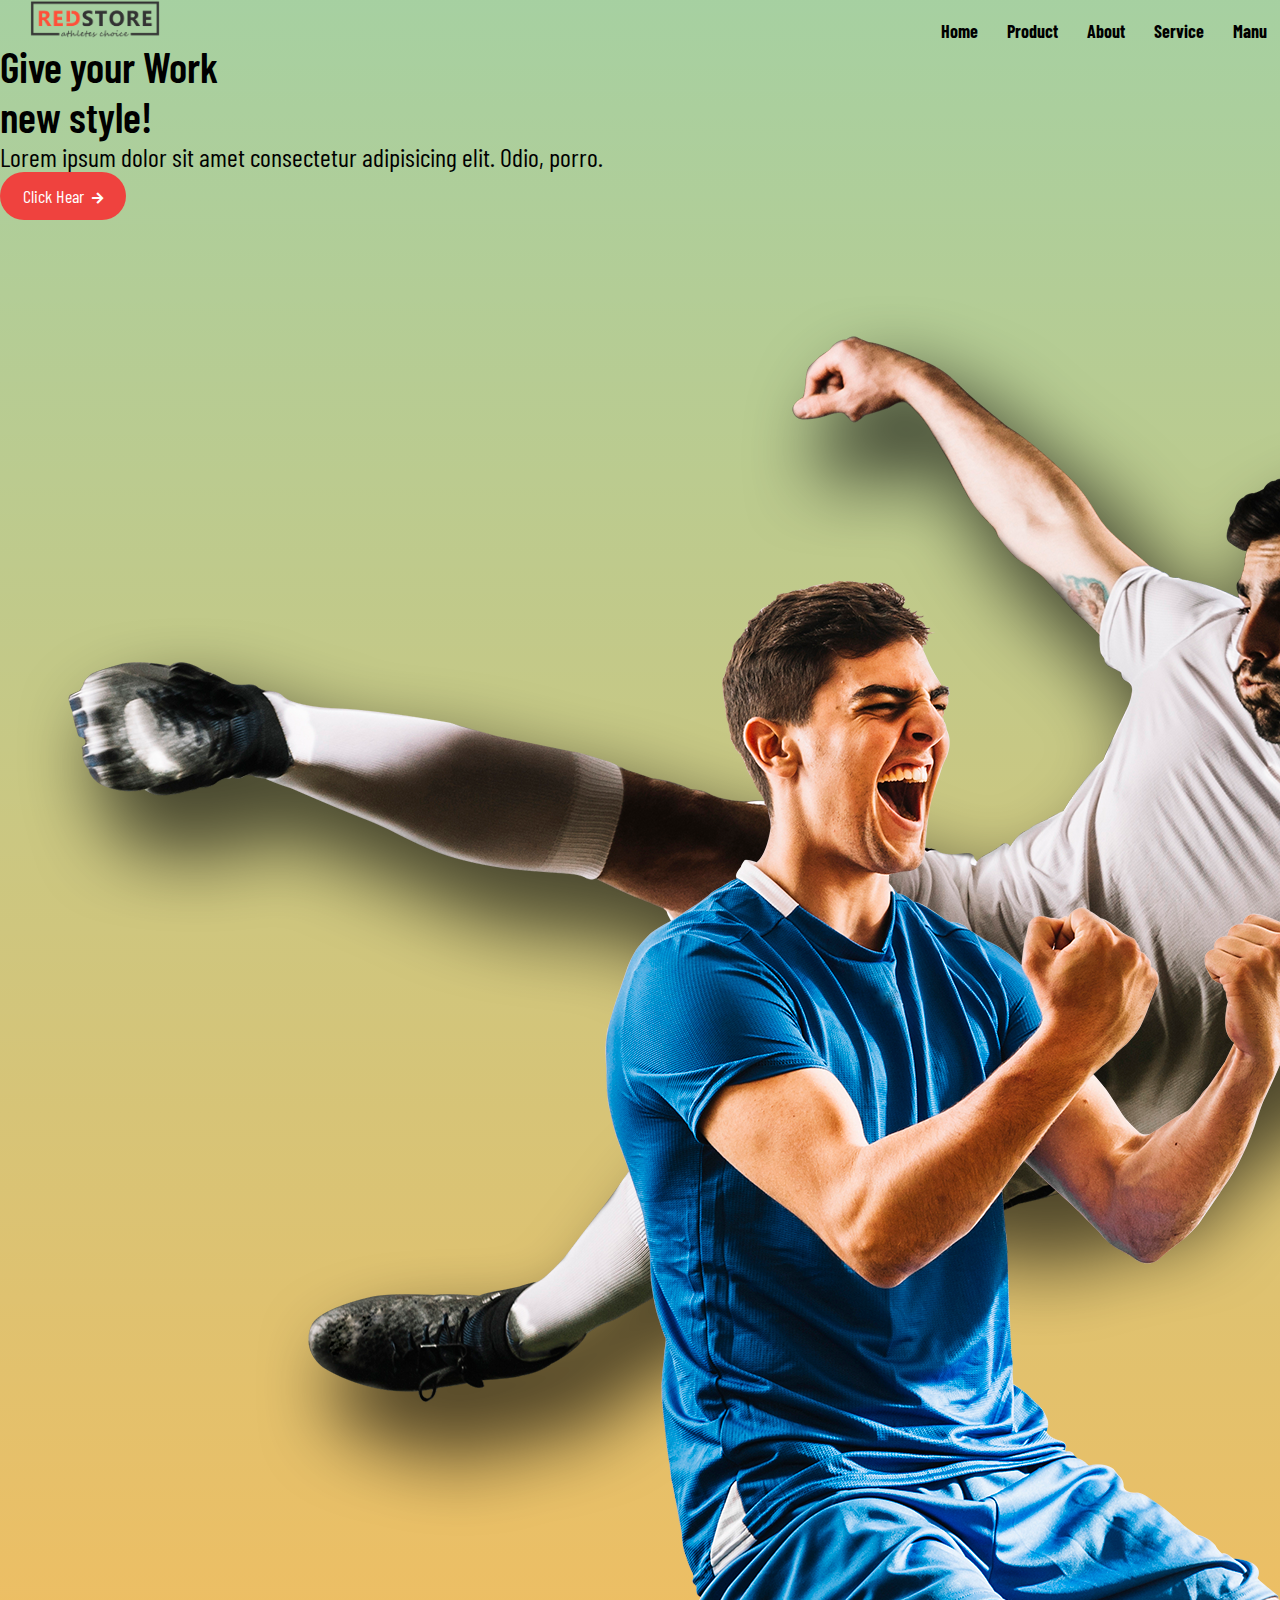
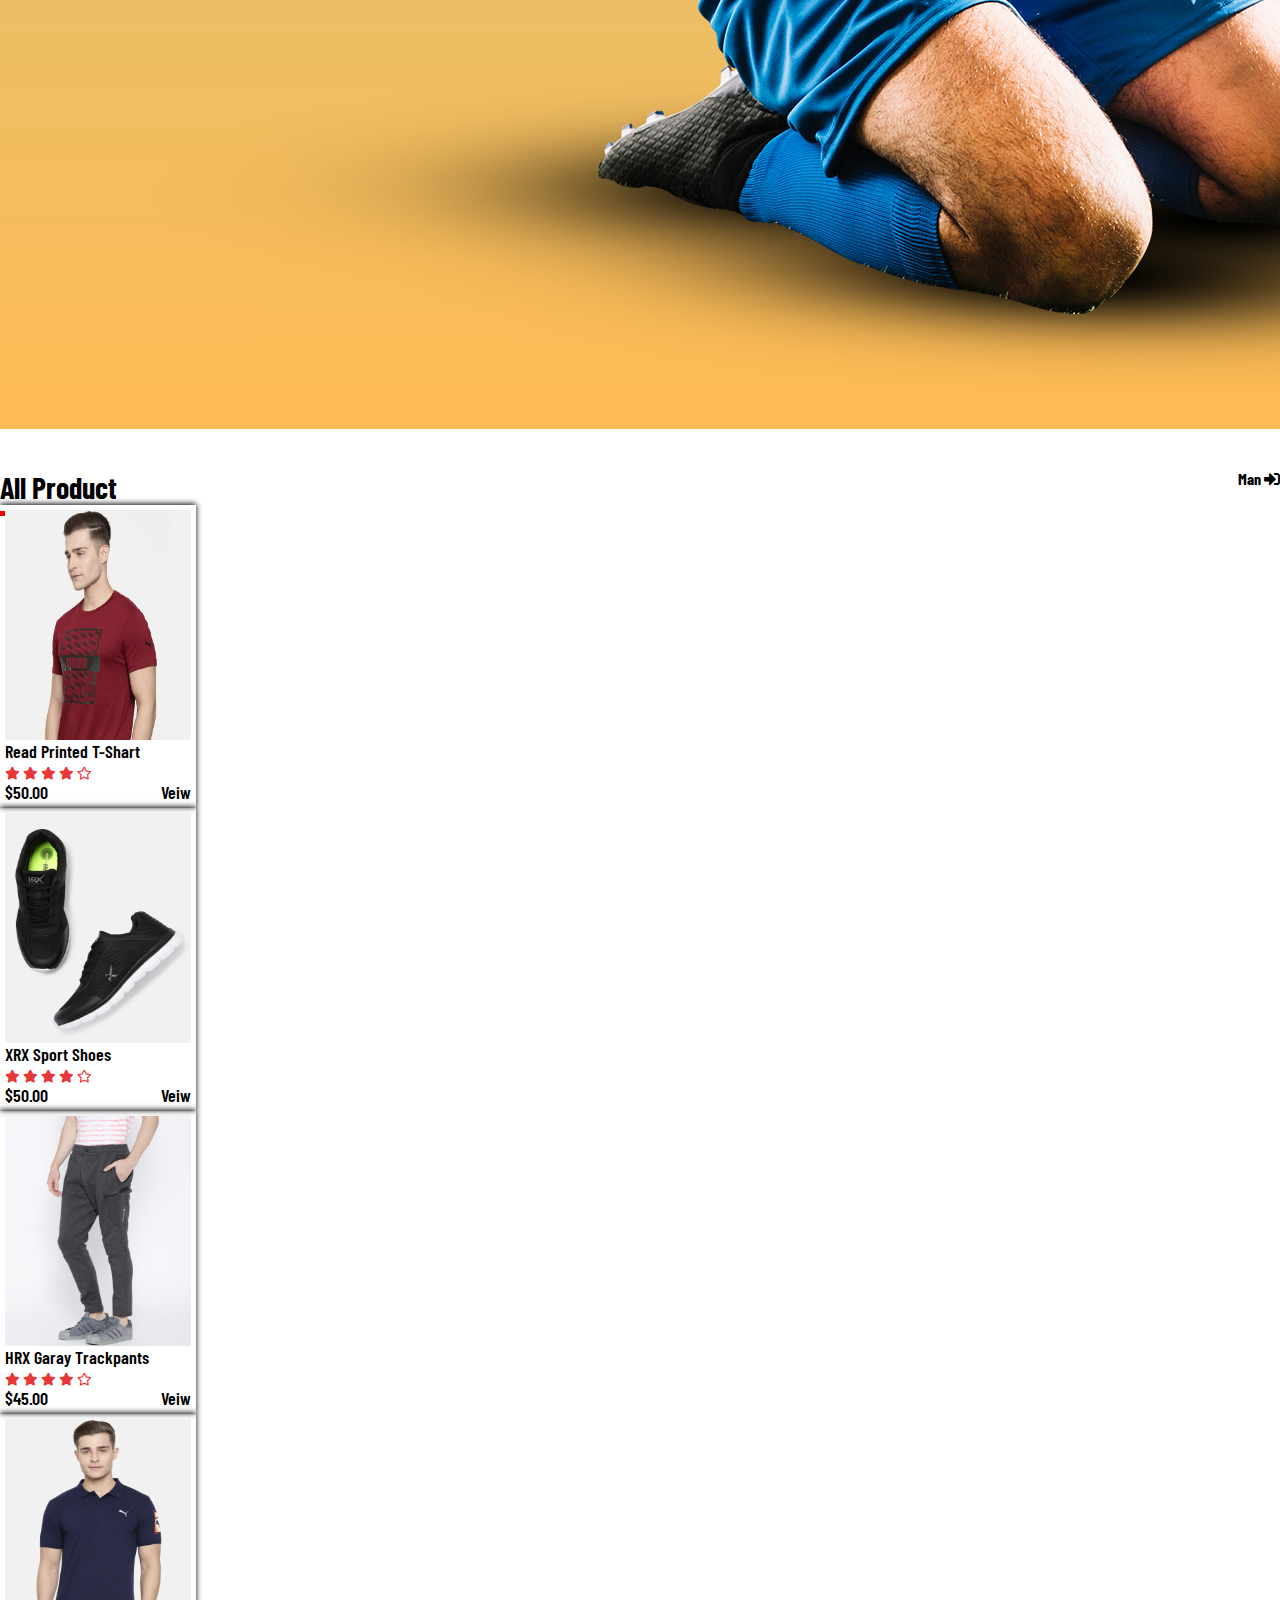
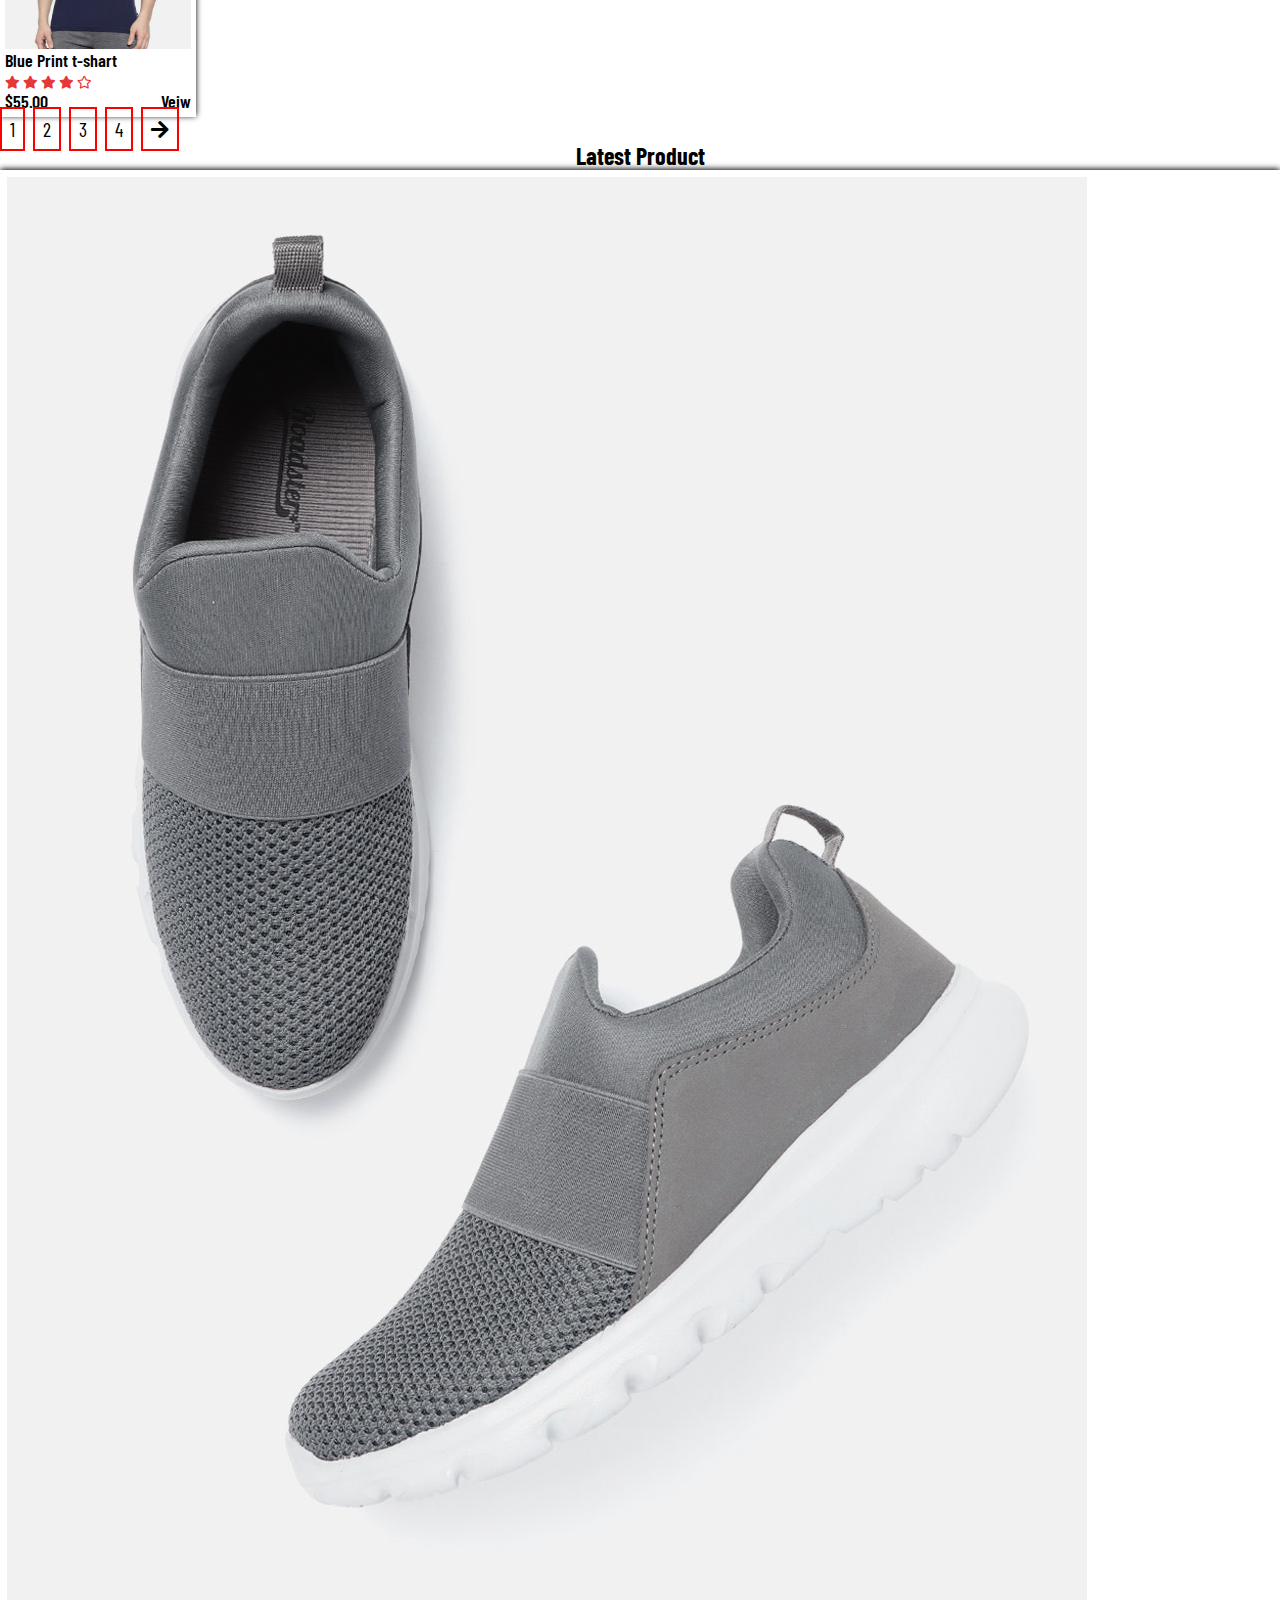
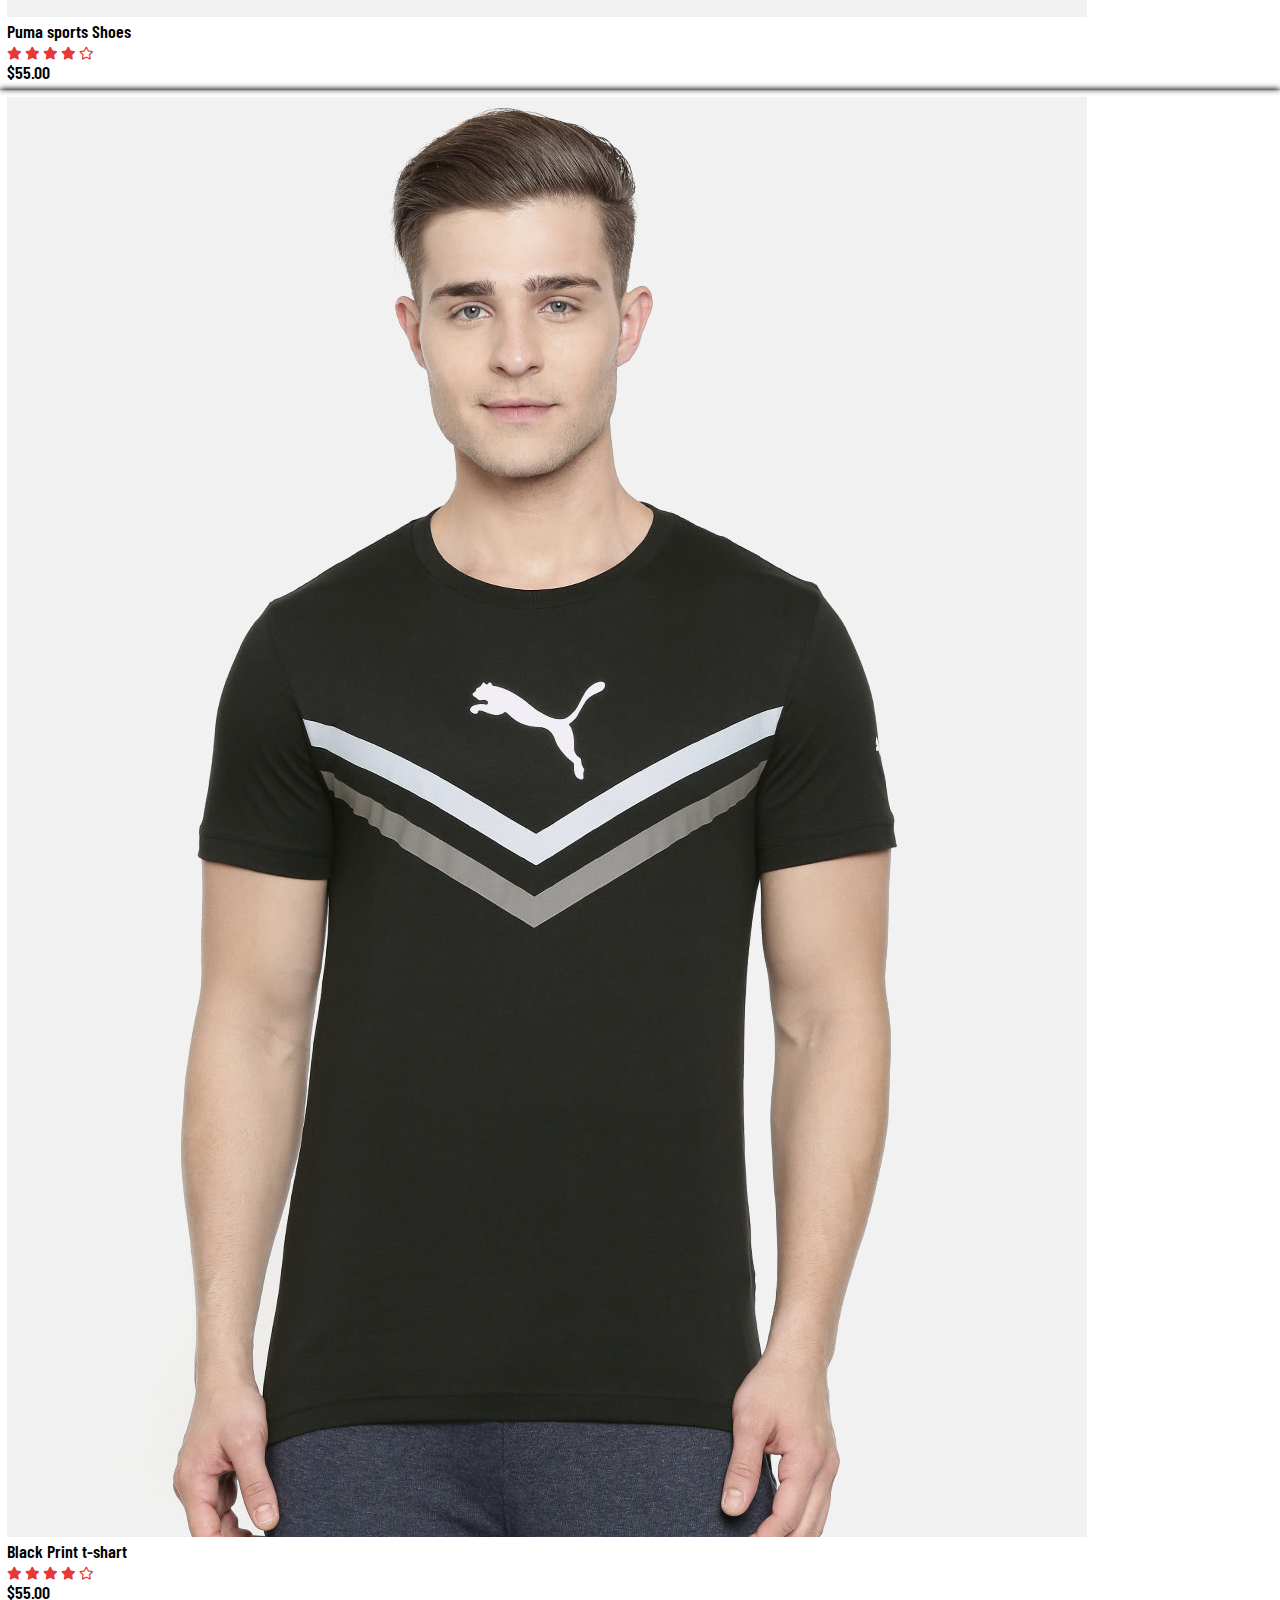
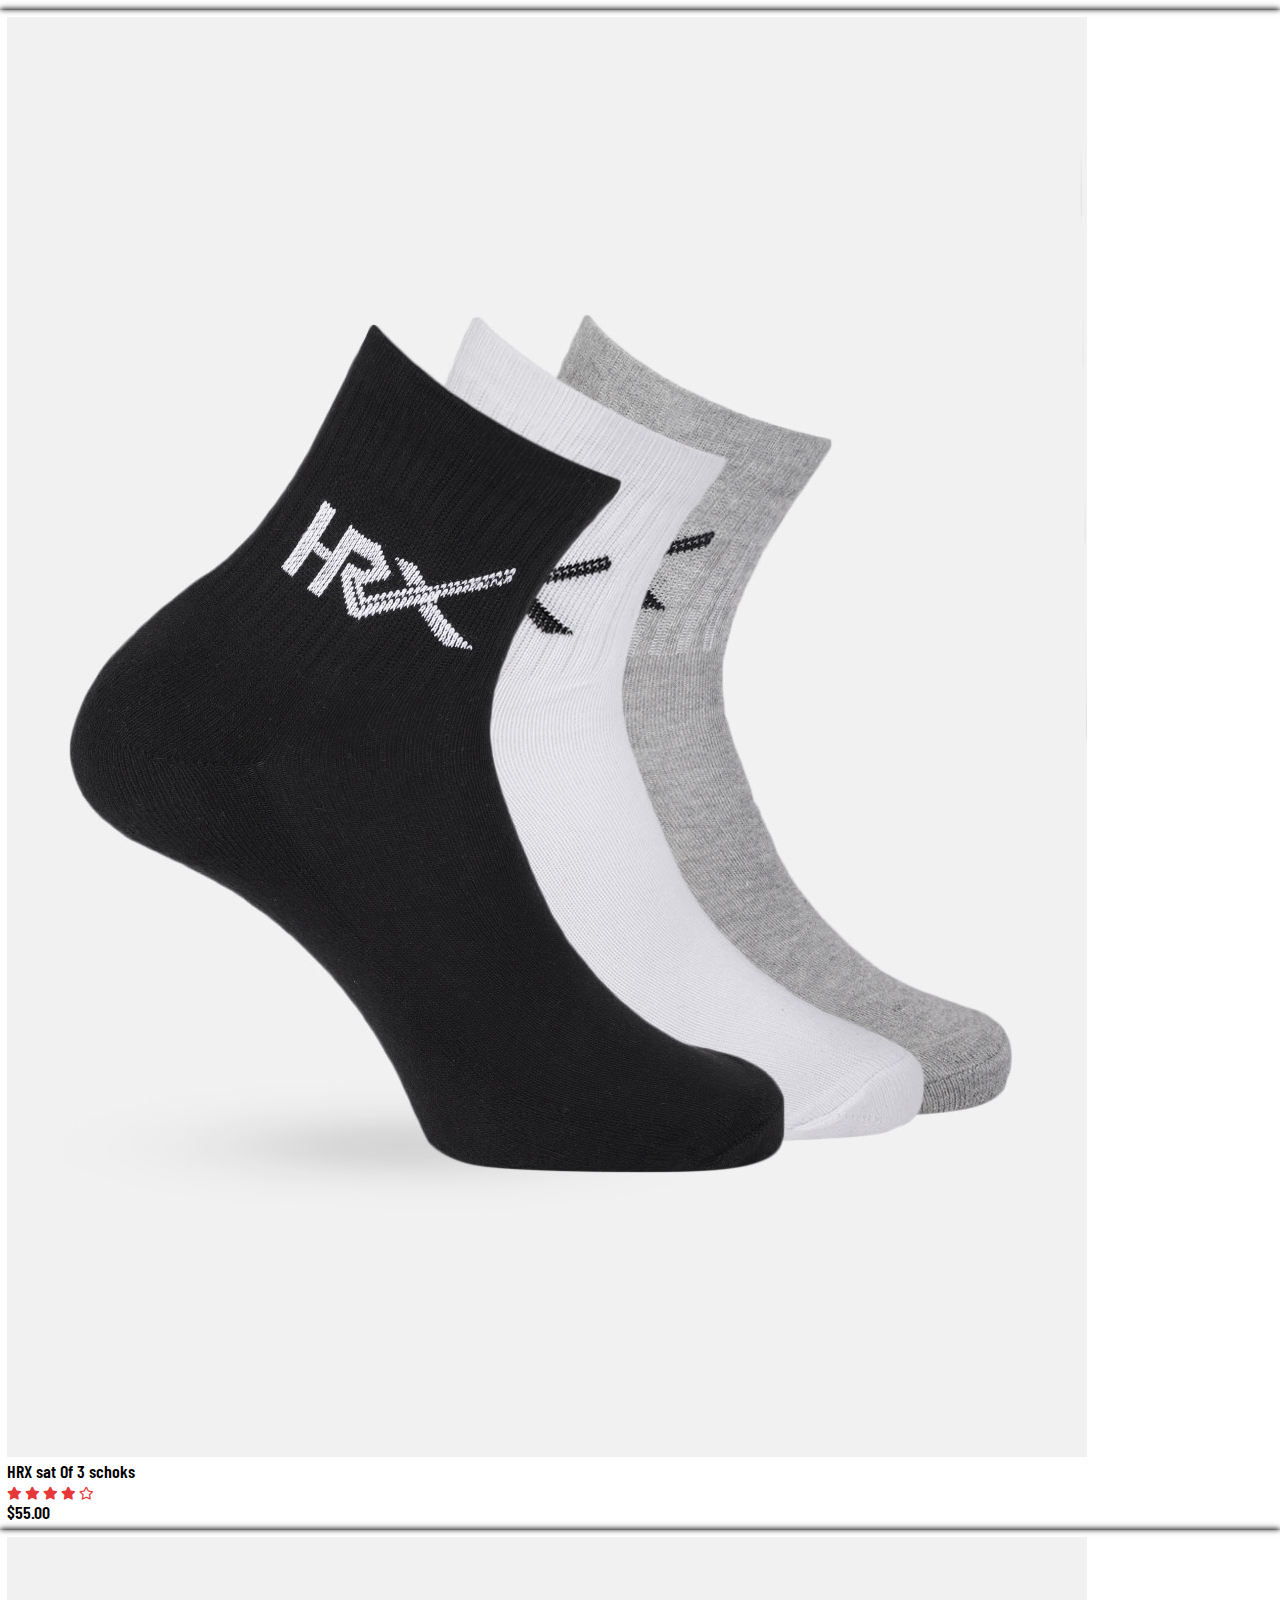
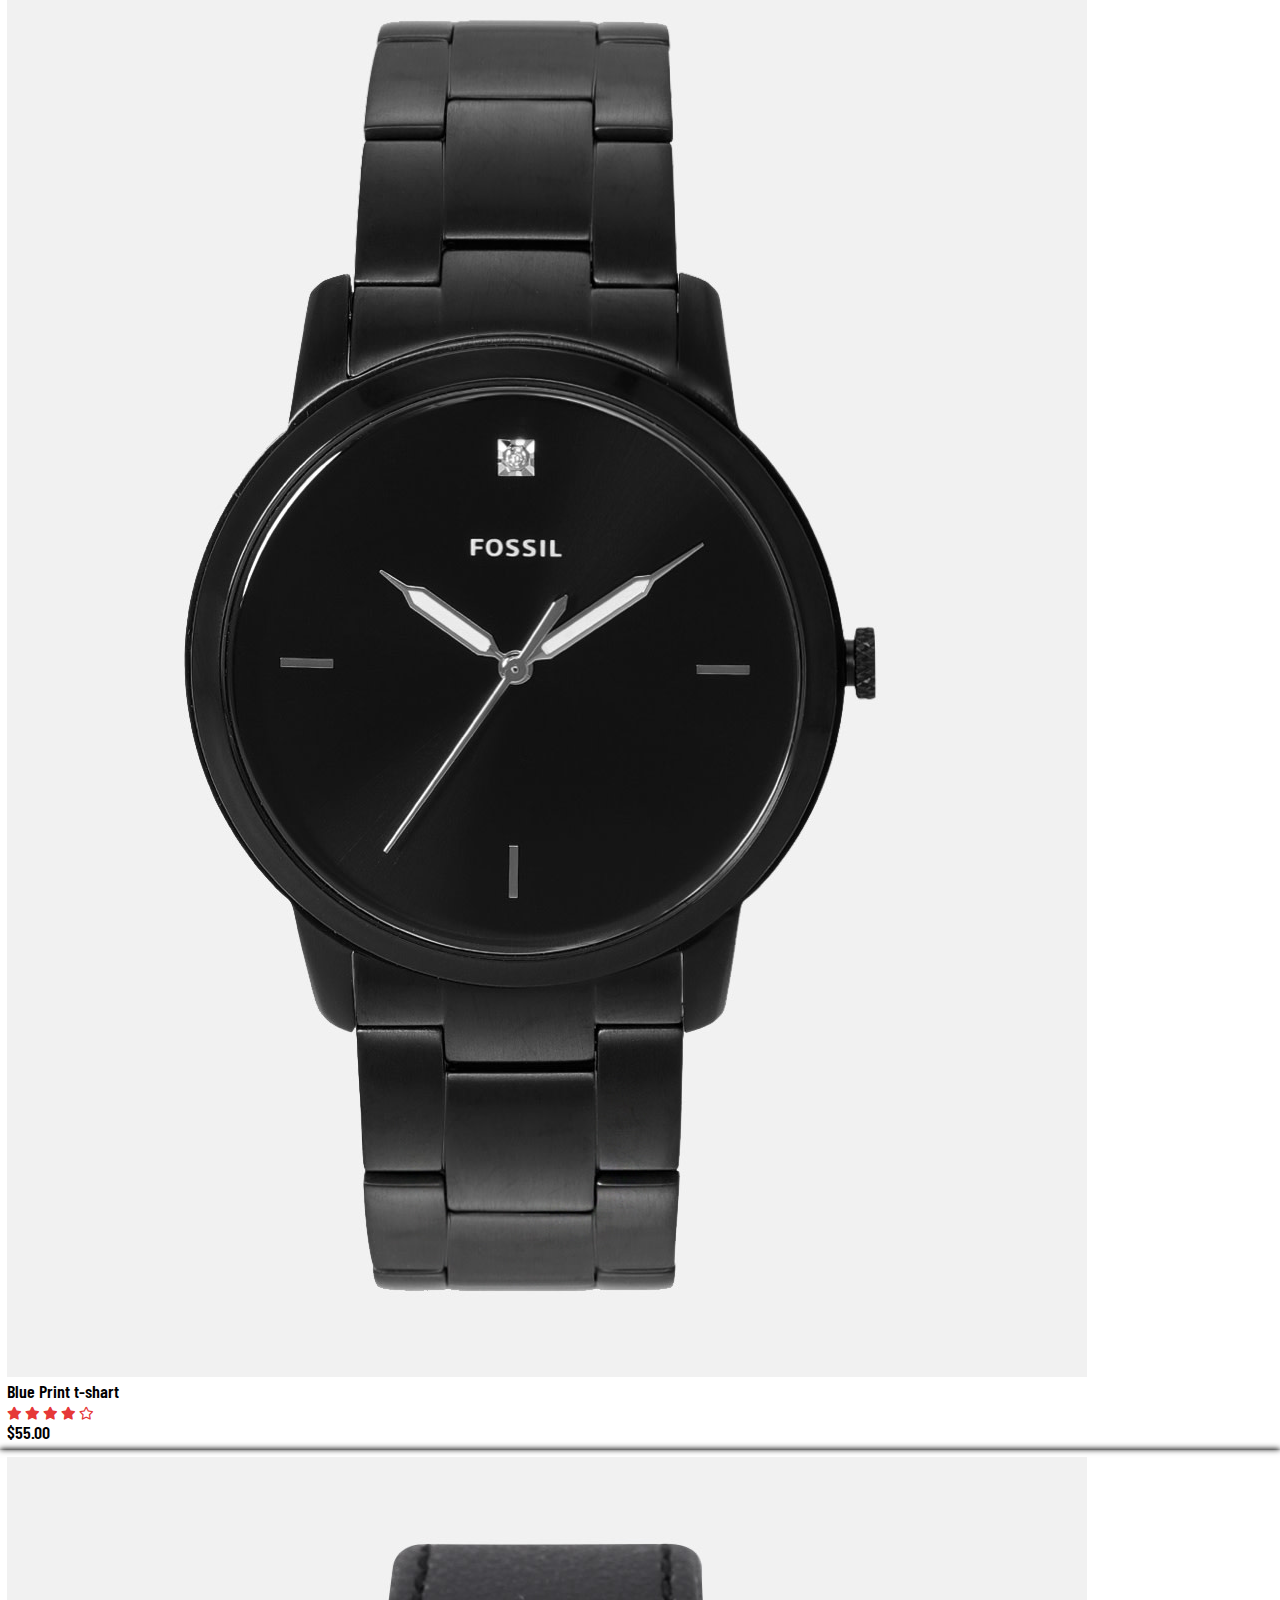
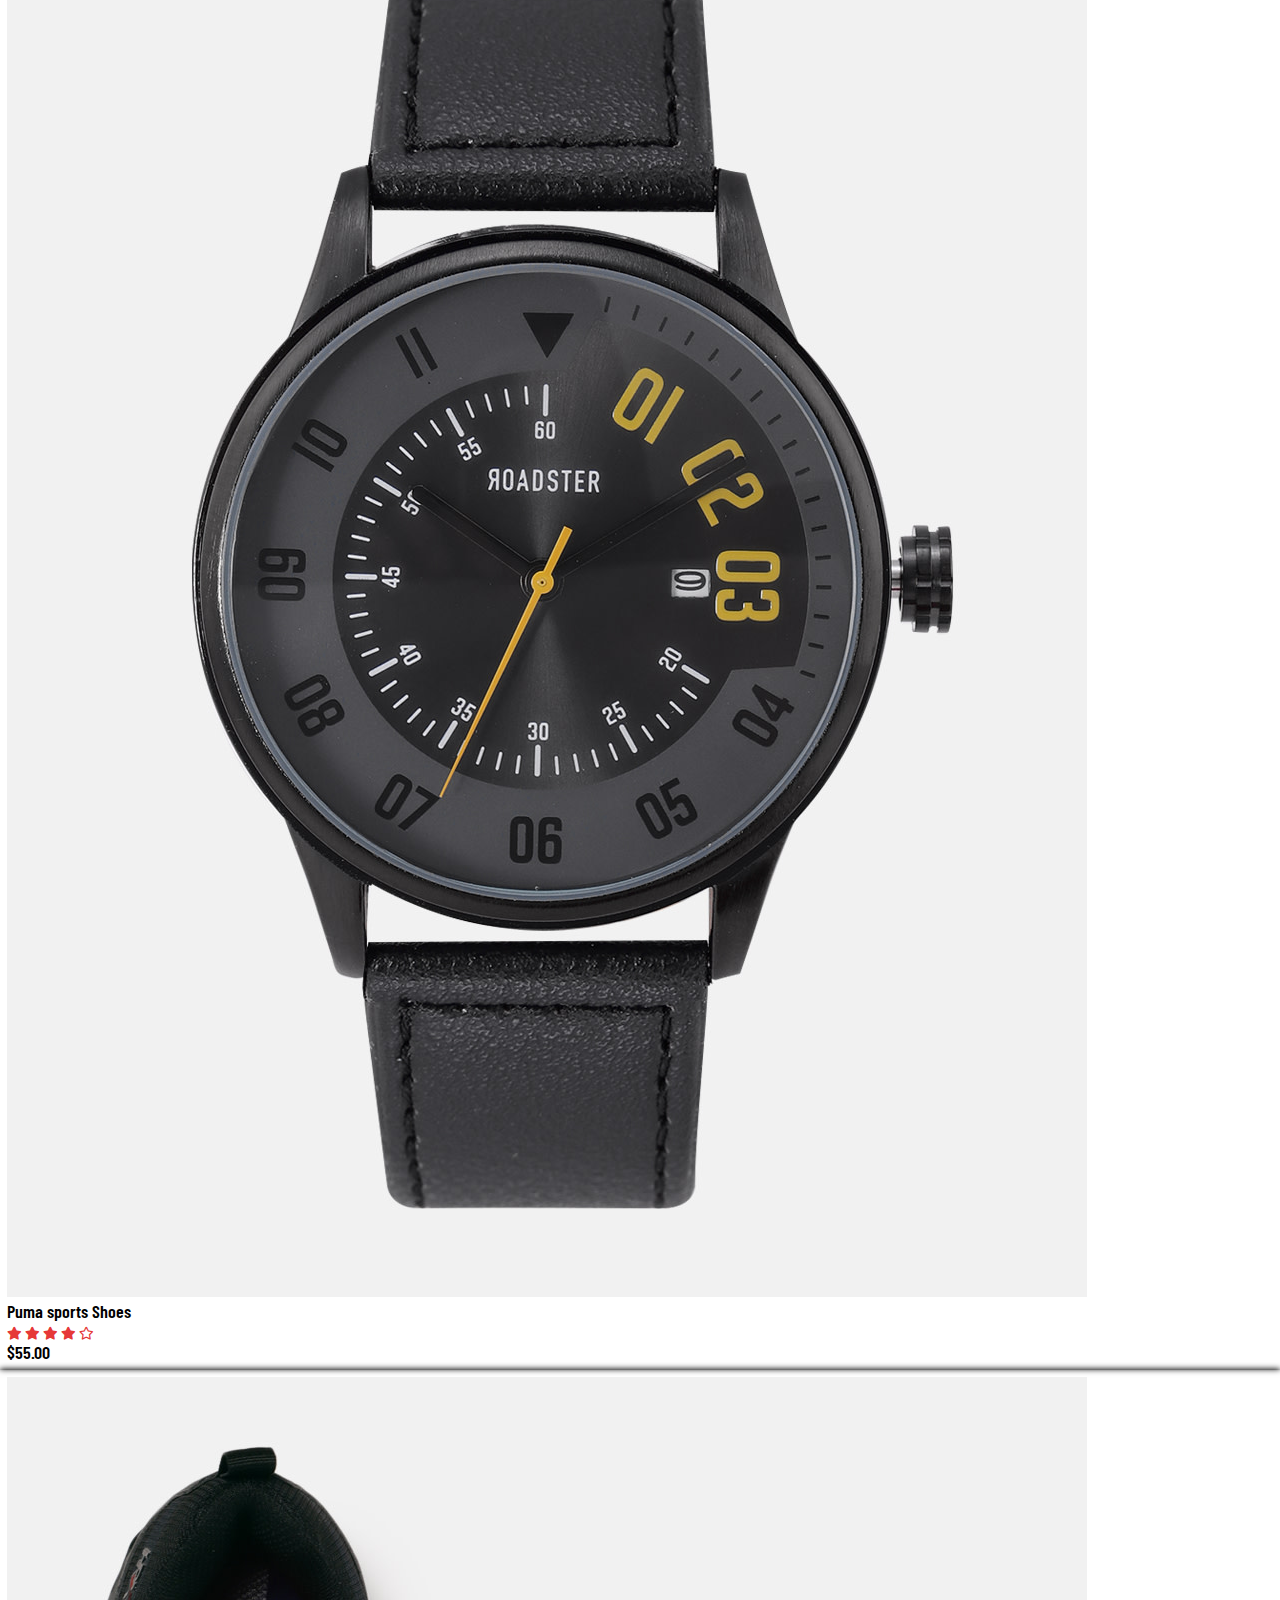
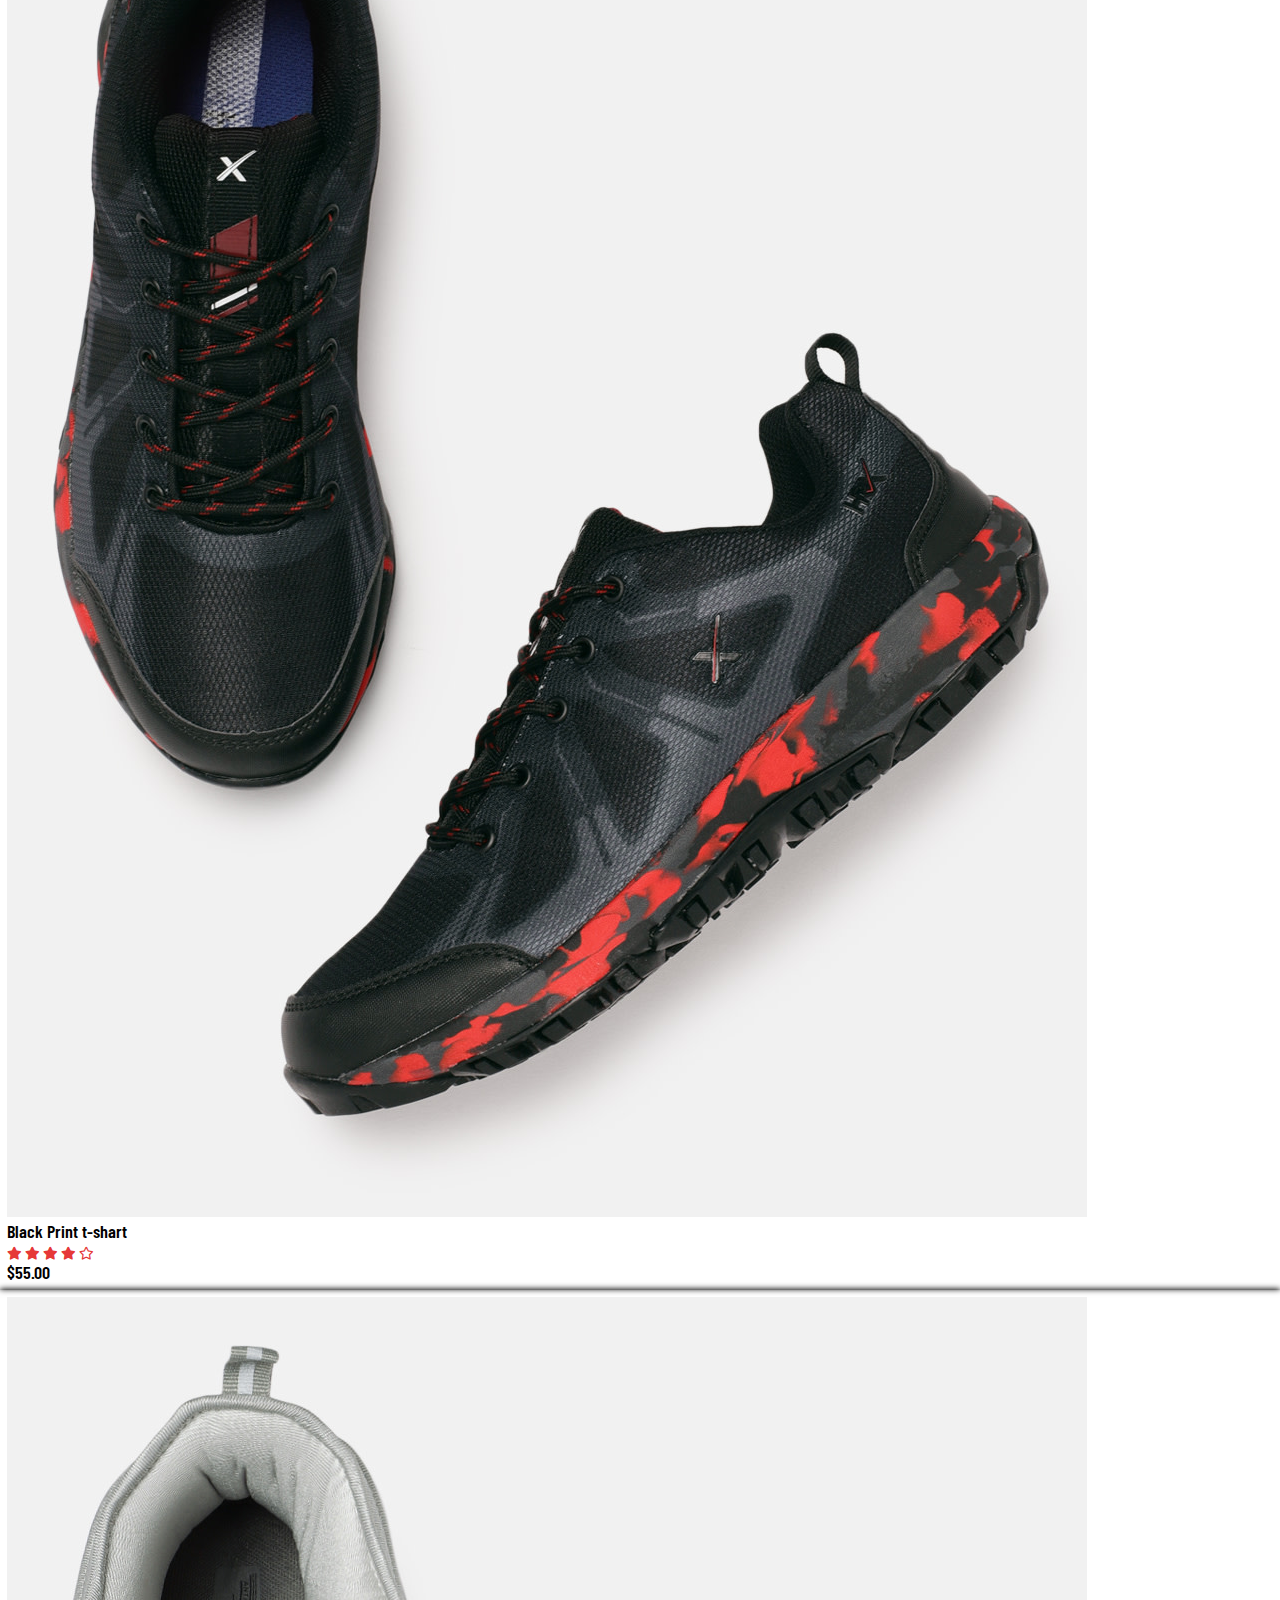
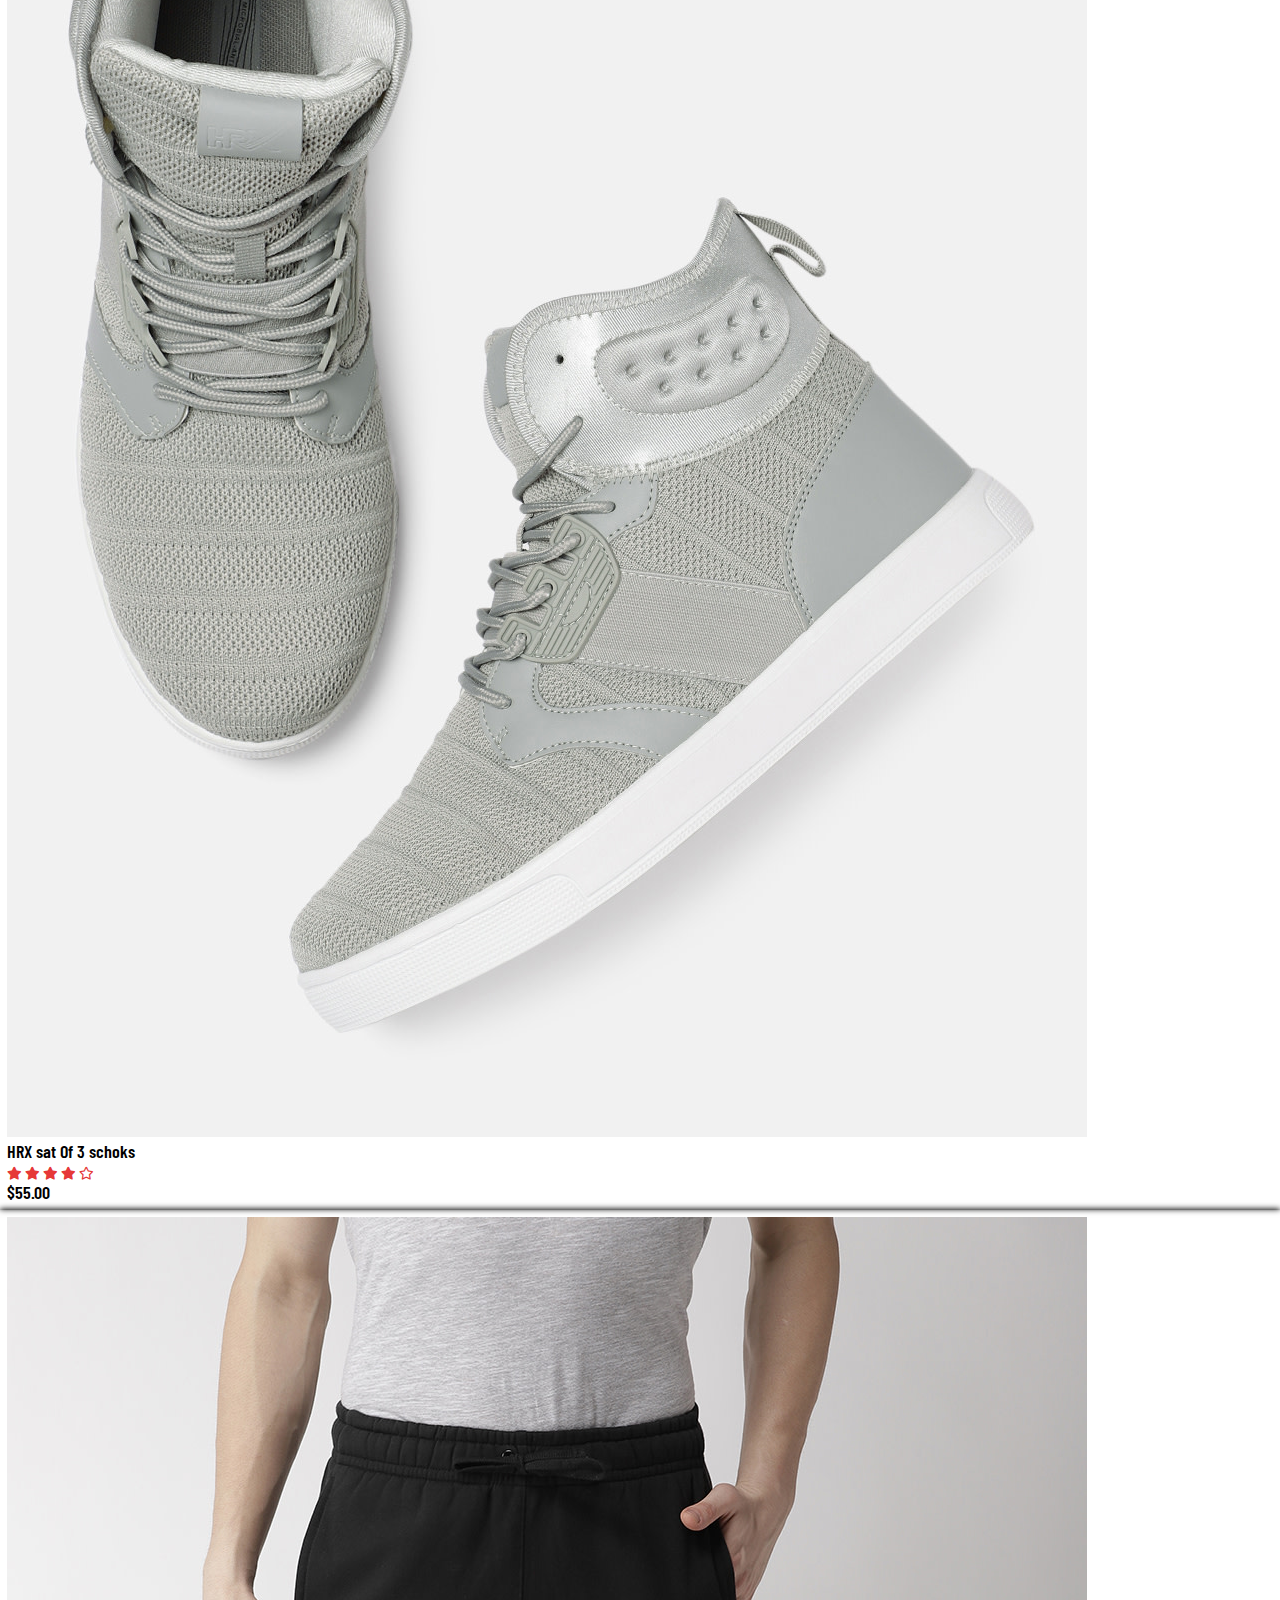
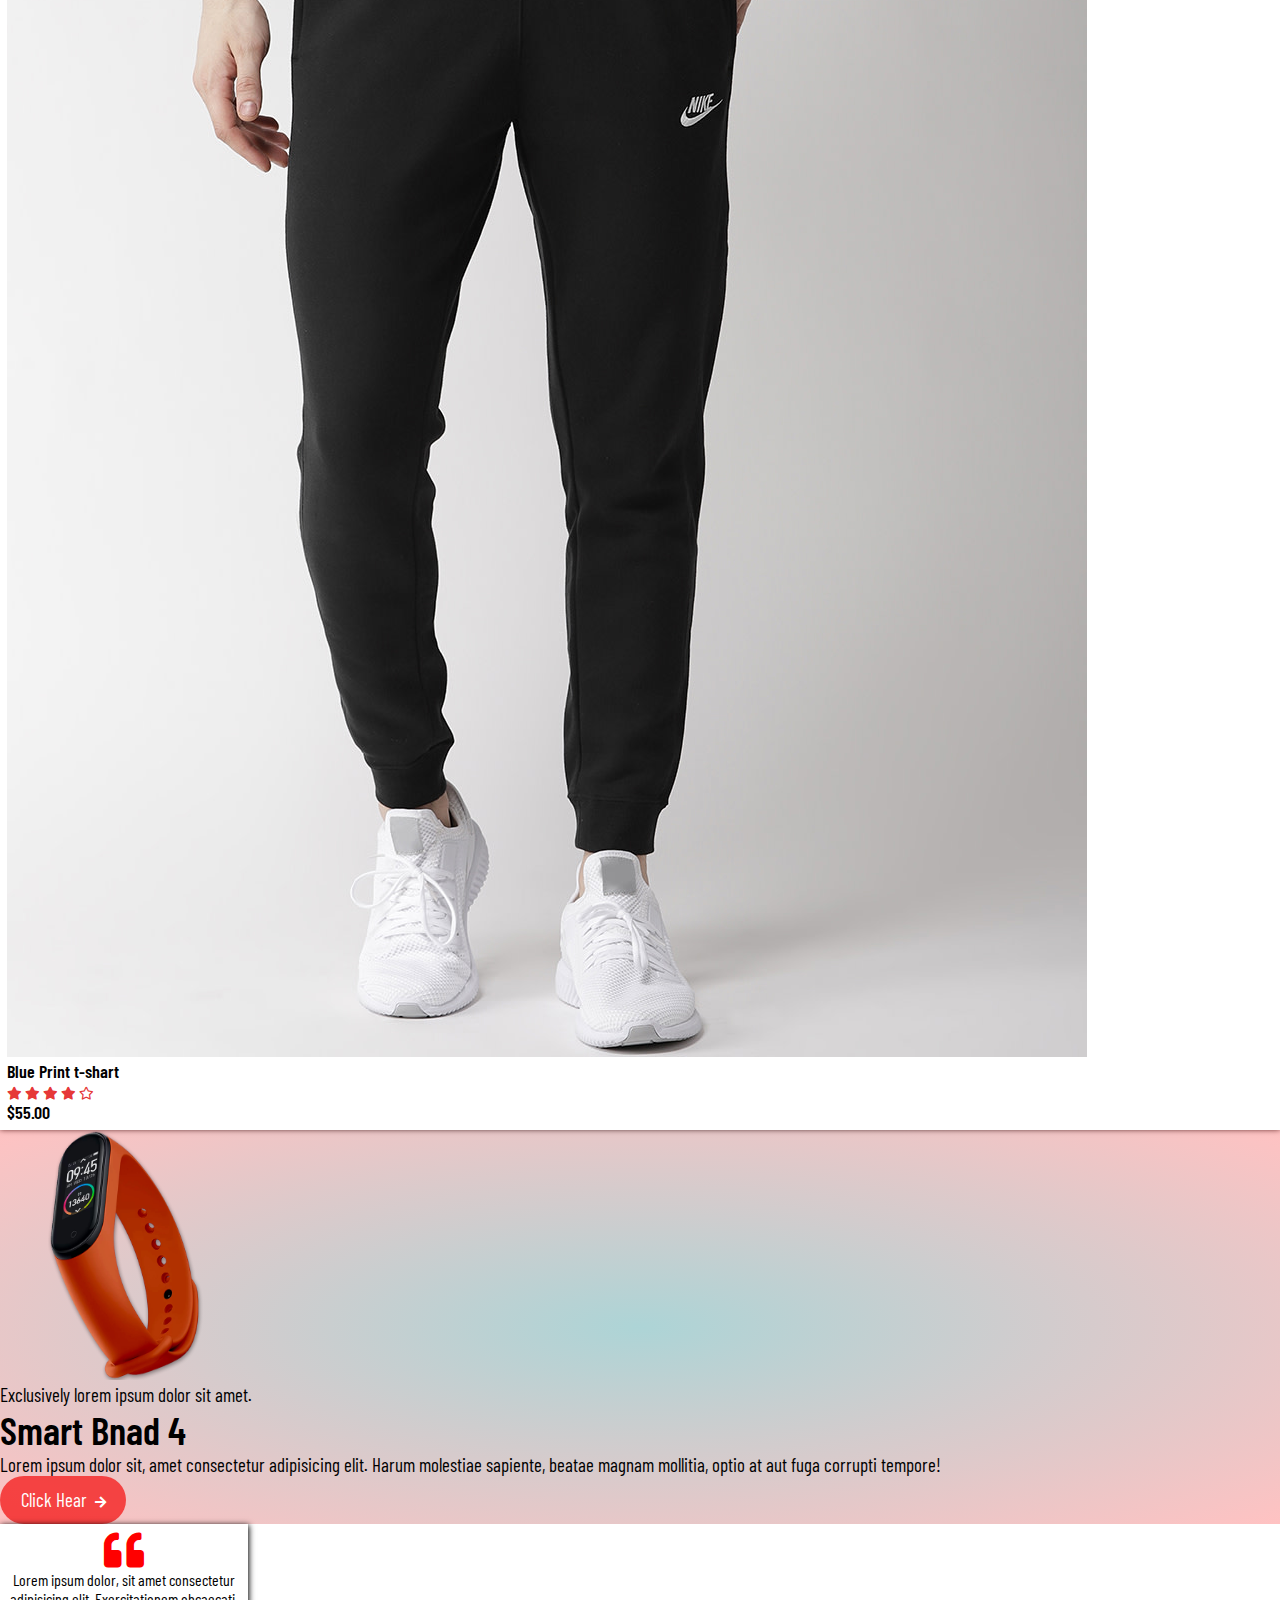
<file: index.html>
<!DOCTYPE html>
<html lang="en">
<head>
	<meta charset="UTF-8">
	<meta name="viewport" content="width=device-width, initial-scale=1.0">
	 <link rel="stylesheet" href="style.css">
	 <link href="https://cdn.jsdelivr.net/npm/bootstrap@5.0.1/dist/css/bootstrap.min.css" rel="stylesheet" integrity="sha384-+0n0xVW2eSR5OomGNYDnhzAbDsOXxcvSN1TPprVMTNDbiYZCxYbOOl7+AMvyTG2x" crossorigin="anonymous"> 
	 <link rel="stylesheet" href="https://cdnjs.cloudflare.com/ajax/libs/font-awesome/5.15.3/css/all.min.css">
	<link rel="preconnect" href="https://fonts.gstatic.com">
	<link href="https://fonts.googleapis.com/css2?family=Barlow+Condensed:ital,wght@0,100;0,200;0,300;0,400;0,600;1,100;1,200;1,300;1,400;1,500;1,600&family=Big+Shoulders+Stencil+Display:wght@100;300;400;500;600;700&display=swap" rel="stylesheet">
	<title>online shop</title>
</head>
<body>
	<div class="home-header">
<div class="home-all">
	<div class="navbar">
		<div class="logo">
			<img src="images/logo.png" alt="">
		</div>
		<nav>
			<ul id="menuitems">
				<li><a href="">home</a></li>
				<li><a href="">product</a></li>
				<li><a href="">about</a></li>
				<li><a href="">service</a></li>
				<li><a href="">manu</a></li>
			</ul>
		</nav>
		<img src="images/cart.png"  height="30px" alt="" >
		<img src="images/menu.png" class="menu-icon" onclick="menutoggle()">


	</div>

	<div class="container">
		<div class="row mt-5">
		
			<div class="col-md-6 c-1 mt-5 b-heading">
		
			<h2>Give your Work <br>new style!</h2>
			<p>Lorem ipsum dolor sit amet consectetur adipisicing elit. Odio, porro.</p>
			<button class="click-btn mt-4"><p>Click Hear <i class="fas fa-arrow-right"></i></p></button>
		</div>
		<div class="col-md-6 mt-5">
			<img src="images/image1.png" class="img-fluid" alt="">
		</div>
	
	</div>

	</div>

</div>
</div>

<!-- ------------ product --------------- -->

<div class="prodict py-5">
	<div class="container">
		<div class="all-product-heading">
			<h3>All Product</h3>
			<h4>Man <i class="fas fa-sign-in-alt"></i></h4>
		</div>
		<div class="proract-cart">
			<div class="row mt-5">
				<div class="col-md-3 mt-5">
					<div class="proract-cart-1">
						<div class="card-img">
							<img src="images/gallery-2.jpg"  alt="">
							<div class="ovarly-icon">
								<div class="react-icon">
									<ul>
										<li><i class="fas fa-heart"></i></li>
										<li><i class="fas fa-thumbs-up"></i></li>
										<li><i class="fas fa-share"></i></li>
									</ul>

								</div>
							</div>
						</div>
						<h3 class="mt-4">Read Printed T-Shart</h3>
						<div class="star-icon">
						<i class="fas fa-star"></i>
						<i class="fas fa-star"></i>
						<i class="fas fa-star"></i>
						<i class="fas fa-star"></i>
						<i class="far fa-star"></i>
					</div>
						<div class="veiw">
							<h3 class="mt-3">$50.00</h3>
							<h3 class="mt-3 b-veiw"> <a href="sub.html">Veiw</a></h3>
						</div>
					</div>	
				</div>

				<div class="col-md-3 mt-5">
					<div class="proract-cart-1">
						<div class="card-img">
							<img src="images/product-2.jpg"  alt="">
							<div class="ovarly-icon">
								<div class="react-icon">
									<ul>
										<li><i class="fas fa-heart"></i></li>
										<li><i class="fas fa-thumbs-up"></i></li>
										<li><i class="fas fa-share"></i></li>
									</ul>

								</div>
							</div>
						</div>
						<h3 class="mt-4">XRX Sport Shoes</h3>
						<div class="star-icon">
						<i class="fas fa-star"></i>
						<i class="fas fa-star"></i>
						<i class="fas fa-star"></i>
						<i class="fas fa-star"></i>
						<i class="far fa-star"></i>
					</div>
						<div class="veiw">
							<h3 class="mt-3">$50.00</h3>
							<h3 class="mt-3 b-veiw"> <a href="sub.html">Veiw</a></h3>
						</div>
					</div>	
				</div>
				<div class="col-md-3 mt-5">
					<div class="proract-cart-1">
						<div class="card-img">
							<img src="images/product-3.jpg"  alt="">
							<div class="ovarly-icon">
								<div class="react-icon">
									<ul>
										<li><i class="fas fa-heart"></i></li>
										<li><i class="fas fa-thumbs-up"></i></li>
										<li><i class="fas fa-share"></i></li>
									</ul>

								</div>
							</div>
						</div>
						<h3 class="mt-4">HRX Garay Trackpants</h3>
						<div class="star-icon">
						<i class="fas fa-star"></i>
						<i class="fas fa-star"></i>
						<i class="fas fa-star"></i>
						<i class="fas fa-star"></i>
						<i class="far fa-star"></i>
					</div>
						<div class="veiw">
							<h3 class="mt-3">$45.00</h3>
							<h3 class="mt-3 b-veiw"> <a href="sub.html">Veiw</a></h3>
						</div>
					</div>	
				</div>

				<div class="col-md-3 mt-5">
					<div class="proract-cart-1">
						<div class="card-img">
							<img src="images/product-4.jpg"  alt="">
							<div class="ovarly-icon">
								<div class="react-icon">
									<ul>
										<li><i class="fas fa-heart"></i></li>
										<li><i class="fas fa-thumbs-up"></i></li>
										<li><i class="fas fa-share"></i></li>
									</ul>

								</div>
							</div>
						</div>
						<h3 class="mt-4">Blue Print t-shart</h3>
						<div class="star-icon">
						<i class="fas fa-star"></i>
						<i class="fas fa-star"></i>
						<i class="fas fa-star"></i>
						<i class="fas fa-star"></i>
						<i class="far fa-star"></i>
					</div>
						<div class="veiw">
							<h3 class="mt-3">$55.00</h3>
							<h3 class="mt-3 b-veiw"> <a href="sub.html">Veiw</a></h3>
						</div>
					</div>	
				</div>

				
			</div>
			<div class="page-numbar mt-5">
				<span class="p1">1</span>
				<span class="p1">2</span>
				<span class="p1">3</span>
				<span class="p1">4</span>
				<span class="p1"><i class="fas fa-arrow-right"></i></span>
			</div>


		</div>
	</div>
</div>

<!-- ------------ product end --------------- -->


<!-- ------------ letest  product --------------- -->

<div class="latest-product py-5 mt-5 ">
	<div class="container">
		<div class="latest-product-heading">
			<h2>Latest Product</h2>
		</div>

		<div class="row mt-5">
			<div class="col-md-6">
				<div class="row">
					<div class="col-6 mt-4" >
						 <div class="latest-product-card-1">
						 <img src="images/product-11.jpg" class="img-fluid" alt="">
						 <h3 class="mt-4">Puma sports Shoes</h3>
						<div class="star-icon">
						<i class="fas fa-star"></i>
						<i class="fas fa-star"></i>
						<i class="fas fa-star"></i>
						<i class="fas fa-star"></i>
						<i class="far fa-star"></i>
					</div>
						<h3 class="mt-3">$55.00</h3>
						 </div>
					</div>
					<div class="col-6 mt-4">
						 <div class="latest-product-card-1">
						 <img src="images/product-6.jpg" class="img-fluid" alt="">
						 <h3 class="mt-4">Black Print t-shart</h3>
						<div class="star-icon">
						<i class="fas fa-star"></i>
						<i class="fas fa-star"></i>
						<i class="fas fa-star"></i>
						<i class="fas fa-star"></i>
						<i class="far fa-star"></i>
					</div>
						<h3 class="mt-3">$55.00</h3>
						 </div>
					</div>
				</div>
			</div>
			<div class="col-md-6">
				<div class="row">
					<div class="col-6 mt-4" >
						 <div class="latest-product-card-1">
						 <img src="images/product-7.jpg" class="img-fluid" alt="">
						 <h3 class="mt-4">HRX sat Of 3 schoks</h3>
						<div class="star-icon">
						<i class="fas fa-star"></i>
						<i class="fas fa-star"></i>
						<i class="fas fa-star"></i>
						<i class="fas fa-star"></i>
						<i class="far fa-star"></i>
					</div>
						<h3 class="mt-3">$55.00</h3>
						 </div>
					</div>
					<div class="col-6 mt-4">
						 <div class="latest-product-card-1">
						 <img src="images/product-8.jpg" class="img-fluid" alt="">
						 <h3 class="mt-4">Blue Print t-shart</h3>
						<div class="star-icon">
						<i class="fas fa-star"></i>
						<i class="fas fa-star"></i>
						<i class="fas fa-star"></i>
						<i class="fas fa-star"></i>
						<i class="far fa-star"></i>
					</div>
						<h3 class="mt-3">$55.00</h3>
						 </div>
					</div>
				</div>
			</div>
		</div>
			<div class="row mt-5">
			<div class="col-md-6">
				<div class="row">
					<div class="col-6 mt-4" >
						 <div class="latest-product-card-1">
						 <img src="images/product-9.jpg" class="img-fluid" alt="">
						 <h3 class="mt-4">Puma sports Shoes</h3>
						<div class="star-icon">
						<i class="fas fa-star"></i>
						<i class="fas fa-star"></i>
						<i class="fas fa-star"></i>
						<i class="fas fa-star"></i>
						<i class="far fa-star"></i>
					</div>
						<h3 class="mt-3">$55.00</h3>
						 </div>
					</div>
					<div class="col-6 mt-4">
						 <div class="latest-product-card-1">
						 <img src="images/product-10.jpg" class="img-fluid" alt="">
						 <h3 class="mt-4">Black Print t-shart</h3>
						<div class="star-icon">
						<i class="fas fa-star"></i>
						<i class="fas fa-star"></i>
						<i class="fas fa-star"></i>
						<i class="fas fa-star"></i>
						<i class="far fa-star"></i>
					</div>
						<h3 class="mt-3">$55.00</h3>
						 </div>
					</div>
				</div>
			</div>
			<div class="col-md-6">
				<div class="row">
					<div class="col-6 mt-4" >
						 <div class="latest-product-card-1">
						 <img src="images/product-5.jpg" class="img-fluid" alt="">
						 <h3 class="mt-4">HRX sat Of 3 schoks</h3>
						<div class="star-icon">
						<i class="fas fa-star"></i>
						<i class="fas fa-star"></i>
						<i class="fas fa-star"></i>
						<i class="fas fa-star"></i>
						<i class="far fa-star"></i>
					</div>
						<h3 class="mt-3">$55.00</h3>
						 </div>
					</div>
					<div class="col-6 mt-4">
						 <div class="latest-product-card-1">
						 <img src="images/product-12.jpg" class="img-fluid" alt="">
						 <h3 class="mt-4">Blue Print t-shart</h3>
						<div class="star-icon">
						<i class="fas fa-star"></i>
						<i class="fas fa-star"></i>
						<i class="fas fa-star"></i>
						<i class="fas fa-star"></i>
						<i class="far fa-star"></i>
					</div>
						<h3 class="mt-3">$55.00</h3>
						 </div>
					</div>
				</div>
			</div>
		</div>

	</div>
</div>



<!-- ------------ letest  product --------------- -->
<!-- ------------ smart band --------------- -->

<div class="smart-band py-5">
	<div class="container">
		<div class="smart-band-all">
			<div class="row">
				<div class="col-md-6 band-img text-center mt-5">
					<img src="images/exclusive.png" alt="" class="img-fluid">
				</div>

				<div class="col-md-6 align-self-center band-text mt-5">
					<p>Exclusively lorem ipsum dolor sit amet.</p>
					<h1 class="mt-3 mb-2">Smart Bnad 4</h1>
					<p>Lorem ipsum dolor sit, amet consectetur adipisicing elit. Harum molestiae sapiente, beatae magnam mollitia, optio at aut fuga corrupti tempore!</p>
					<button class="click-btn mt-4 "><p>Click Hear <i class="fas fa-arrow-right"></i></p></button>
				</div>
			</div>
		</div>
	</div>
</div>

<!-- ------------ smart band --------------- -->



<!-- ------------  comment --------------- -->

<div class="comment py-5 mt-5 bg-light">
	<div class="container">
		<div class="row">
			<div class="col-md-4 mt-4">
				<div class="comment-1 py-4">
					<i class="fas fa-quote-left quote"></i>
					<p>Lorem ipsum dolor, sit amet consectetur adipisicing elit. Exercitationem obcaecati, excepturi cumque veniam ex magnam assumenda provident quibusdam, quae eligendi.</p>
					<div class="star-icon text-center mt-4">
						<ul>
						<li><i class="fas fa-star"></i></li>
						<li><i class="fas fa-star"></i></li>
						<li><i class="fas fa-star"></i></li>
						<li><i class="fas fa-star"></i></li>
						<li><i class="far fa-star"></i></li>
						</ul>
					</div>
					<div class="man-img mt-4">
						<img src="images/user-1.png" class="img-fluid" alt="">
					</div>
					<h3 class="c-name mt-3">Soan Parker</h3>


					<div class="social-icon">
					<ul>
						<li><i class="fab fa-facebook-f"></i></li>
						<li><i class="fab fa-twitter"></i></li>
						<li><i class="fab fa-instagram"></i></li>
					</ul>
					</div>

				</div>
				
					
				</div>

				<div class="col-md-4 mt-4">
				<div class="comment-1 py-4">
					<i class="fas fa-quote-left quote"></i>
					<p>Lorem ipsum dolor, sit amet consectetur adipisicing elit. Exercitationem obcaecati, excepturi cumque veniam ex magnam assumenda provident quibusdam, quae eligendi.</p>
					<div class="star-icon text-center mt-4">
						<ul>
						<li><i class="fas fa-star"></i></li>
						<li><i class="fas fa-star"></i></li>
						<li><i class="fas fa-star"></i></li>
						<li><i class="fas fa-star"></i></li>
						<li><i class="far fa-star"></i></li>
						</ul>
					</div>
					<div class="man-img mt-4">
						<img src="images/user-2.png" class="img-fluid" alt="">
					</div>
					<h3 class="c-name mt-3">David Mark</h3>


					<div class="social-icon">
					<ul>
						<li><i class="fab fa-facebook-f"></i></li>
						<li><i class="fab fa-twitter"></i></li>
						<li><i class="fab fa-instagram"></i></li>
					</ul>
					</div>

				</div>
				
					
				</div>


				<div class="col-md-4 mt-4">
				<div class="comment-1 py-4">
					<i class="fas fa-quote-left quote"></i>
					<p>Lorem ipsum dolor, sit amet consectetur adipisicing elit. Exercitationem obcaecati, excepturi cumque veniam ex magnam assumenda provident quibusdam, quae eligendi.</p>
					<div class="star-icon text-center mt-4">
						<ul>
						<li><i class="fas fa-star"></i></li>
						<li><i class="fas fa-star"></i></li>
						<li><i class="fas fa-star"></i></li>
						<li><i class="fas fa-star"></i></li>
						<li><i class="far fa-star"></i></li>
						</ul>
					</div>
					<div class="man-img mt-4">
						<img src="images/user-3.png" class="img-fluid" alt="">
					</div>
					<h3 class="c-name mt-3">Robi Willeam</h3>


					<div class="social-icon">
					<ul>
						<li><i class="fab fa-facebook-f"></i></li>
						<li><i class="fab fa-twitter"></i></li>
						<li><i class="fab fa-instagram"></i></li>
					</ul>
					</div>

				</div>
				
					
				</div>
			</div>
		</div>
	</div>
</div>


<!-- ------------ comment end --------------- -->
<!-- ------------brand--------------- -->

<div class="brand py-5 mt-5 text-center">
	<div class="container">
		<div class="row">
			<div class="col-md-3 mt-3 gray-img ">
				<img src="images/logo-coca-cola.png" alt="">
			</div>
			<div class="col-md-3 mt-3 gray-img">
				<img src="images/logo-godrej.png" alt="">
			</div>
			<div class="col-md-3 mt-3 gray-img">
				<img src="images/logo-oppo.png" alt="">
			</div>
			<div class="col-md-3 mt-3 gray-img">
				<img src="images/logo-paypal.png" alt="">
			</div>
		</div>
	</div>
</div>

<!-- ------------ brand end --------------- -->

,<div class="footer py-5 bg-dark text-light">
	<div class="container">
		<div class="row">
			<div class="col-md-3 ap-img mt-5">
				<h2>Download App</h2>
				<p class="my-4">Lorem ipsum dolor sit amet <br> consectetur adipisicing elit.</p>
				<div class="app-img">
					<img src="images/play-store.png" class="img-fluid" alt="">
					<img src="images/app-store.png" class="img-fluid" alt="">

			</div>
		</div>
		<div class="col-md-3 w-logo mt-5">
			<img src="images/logo-white.png" class="img-fluid" alt="">
			<p>Lorem ipsum dolor sit amet <br> consectetur adipisicing elit. Ea, <br> beatae impedit illo blanditiis <br> porro maxime.</p>
		</div>
		<div class="col-md-3 links mt-5">
			<h2>Useful Links</h2>
			<ul>
				<li>Copund</li>
				<li>Blog post</li>
				<li>Rotay policy</li>
				<li>Joni Ambarta</li>

			</ul>

		</div>

		<div class="col-md-3 links mt-5">
			<h2>Follow Us</h2>
			<ul>
				<li>Facebook</li>
				<li>twitter</li>
				<li>instagram</li>
				<li>Youtube</li>

			</ul>
		</div>
	</div>
</div>

<div class="copyright bg-dark text-light text-center mt-5">
	<h4>Copyright 2021 © ARIF</h4>
</div>










 <script src="https://cdn.jsdelivr.net/npm/@popperjs/core@2.9.2/dist/umd/popper.min.js" integrity="sha384-IQsoLXl5PILFhosVNubq5LC7Qb9DXgDA9i+tQ8Zj3iwWAwPtgFTxbJ8NT4GN1R8p" crossorigin="anonymous"></script>
<script src="https://cdn.jsdelivr.net/npm/bootstrap@5.0.1/dist/js/bootstrap.min.js" integrity="sha384-Atwg2Pkwv9vp0ygtn1JAojH0nYbwNJLPhwyoVbhoPwBhjQPR5VtM2+xf0Uwh9KtT" crossorigin="anonymous"></script> 

<script src="https://code.jquery.com/jquery-3.6.0.min.js" integrity="sha256-/xUj+3OJU5yExlq6GSYGSHk7tPXikynS7ogEvDej/m4=" crossorigin="anonymous"></script>

<script type="text/javascript">
	var menuitems =document.getElementById("menuitems");
	menuitems.style.maxHeight ="0px";

	function menutoggle() {
		if (menuitems.style.maxHeight =="0px") {
			menuitems.style.maxHeight ="400px";
		}
		else{
			menuitems.style.maxHeight ="0px";
		}
	}
		



	$(document).ready(function() {
	$(window).scroll(function() {
		if ($(window).scrollTop()>200) {
	$('.navbar').addClass('active');
		}else {
			$('.navbar').removeClass('active');
		}
	})
	})


// small img js

var productimg=document.getElementById("productimg");
var smallimg =document.getElementsByClassName("small-img");

smallimg[0].onclick = function(){
	productimg.src= smallimg[0].src;
}


smallimg[1].onclick = function(){
	productimg.src= smallimg[1].src;
}

smallimg[2].onclick = function(){
	productimg.src= smallimg[2].src;
}

smallimg[3].onclick = function(){
	productimg.src= smallimg[3].src;
}



	

</script>
</body>
</html>
</file>
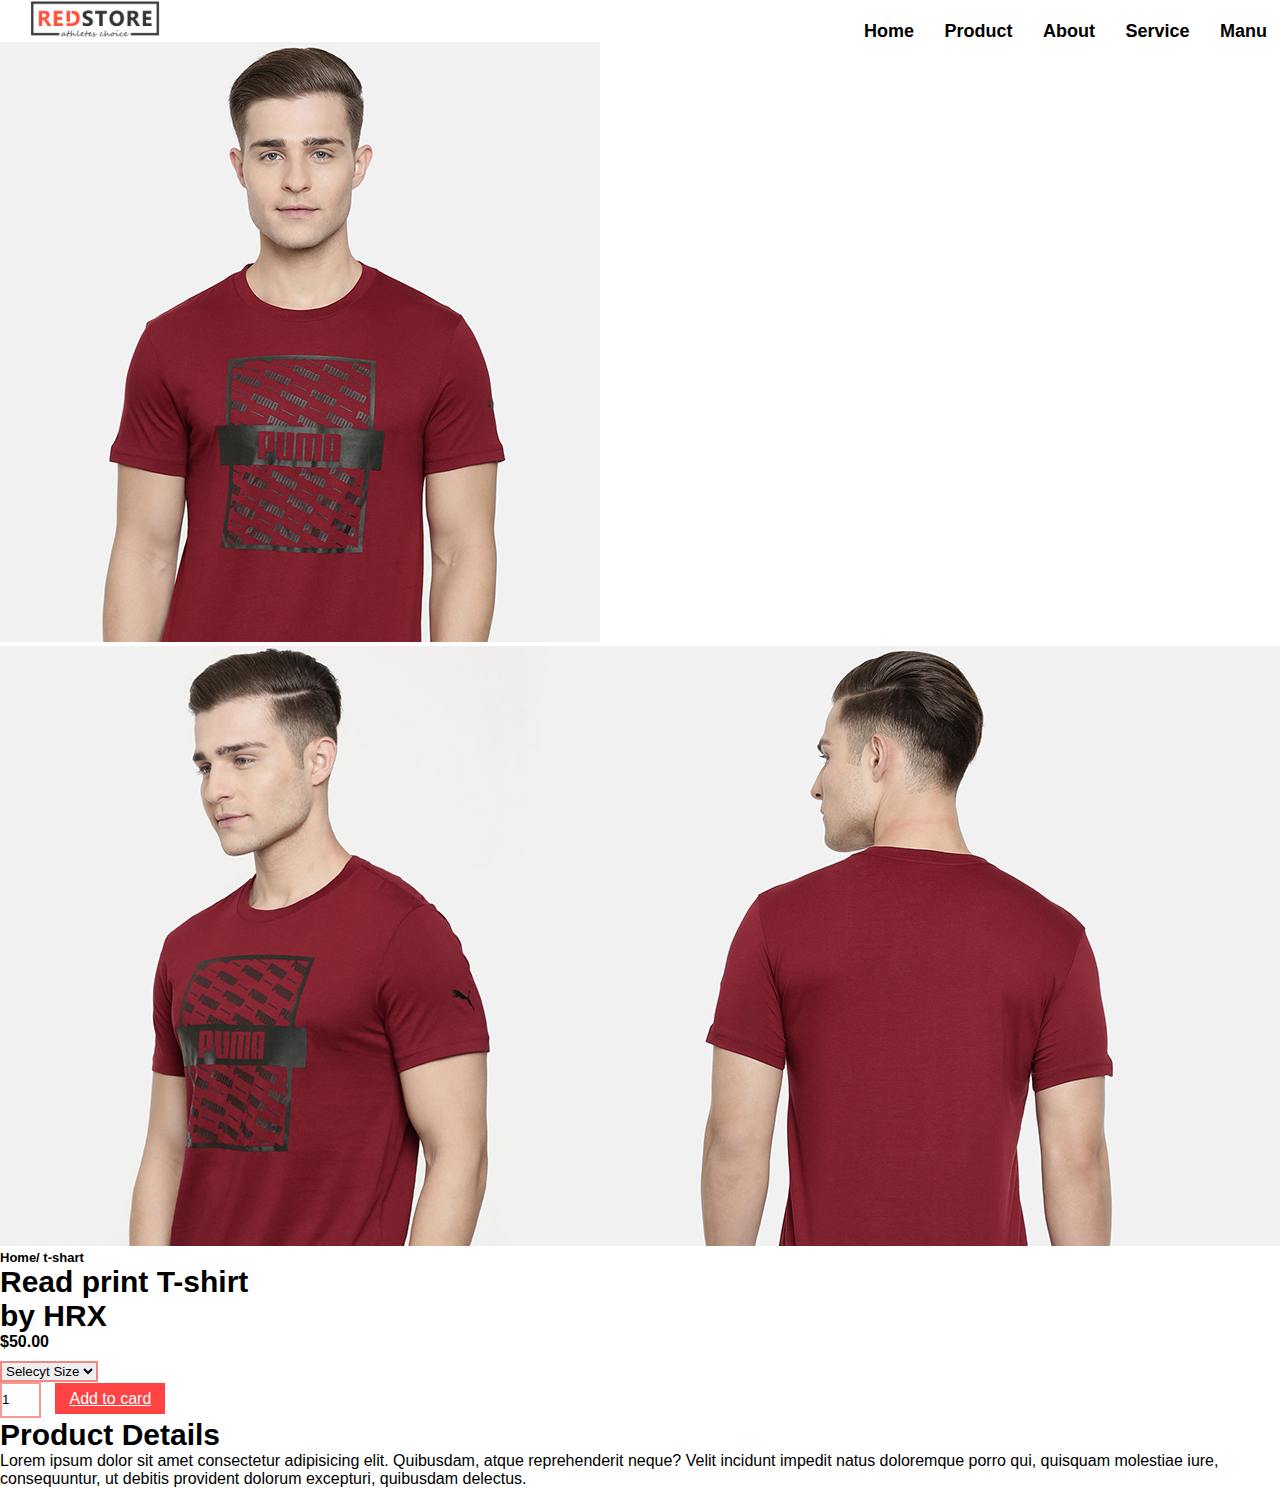
<file: sub.html>
<!DOCTYPE html>
<html lang="en">
<head>
	<meta charset="UTF-8">
	<meta name="viewport" content="width=device-width, initial-scale=1.0">
	 <link rel="stylesheet" href="style.css">
	 <link href="https://cdn.jsdelivr.net/npm/bootstrap@5.0.1/dist/css/bootstrap.min.css" rel="stylesheet" integrity="sha384-+0n0xVW2eSR5OomGNYDnhzAbDsOXxcvSN1TPprVMTNDbiYZCxYbOOl7+AMvyTG2x" crossorigin="anonymous"> 
	<title>online shop</title>
</head>
<body>
	<div class="home-header" style="background:none;">
<div class="home-all">
	<div class="navbar" >
		<div class="logo">
			<img src="images/logo.png" alt="">
		</div>
		<nav>
			<ul id="menuitems">
				<li><a href="">home</a></li>
				<li><a href="">product</a></li>
				<li><a href="">about</a></li>
				<li><a href="">service</a></li>
				<li><a href="">manu</a></li>
			</ul>
		</nav>
		<img src="images/cart.png"  height="30px" alt="" >
		<img src="images/menu.png" class="menu-icon" onclick="menutoggle()">


	</div>
<!-- 
	<div class="container">
		<div class="row mt-5">
		
			<div class="col-md-6 c-1 mt-5">
		
			<h2>Give your Work <br>new style!</h2>
			<p>Lorem ipsum dolor sit amet consectetur adipisicing elit. Odio, porro.</p>
		</div>
		<div class="col-md-6 mt-5">
			<img src="images/image1.png" class="img-fluid" alt="">
		</div>
	
	</div>

	</div>
 -->
</div>
</div>


<div class="product mt-5 py-5">
	<div class="container">
		<div class="row">
		<div class="col-md-6 mt-5">
			<img src="images/gallery-1.jpg" class="img-fluid" alt="" id="productimg">

			<div class="img-row mt-3">
				<div class="img-col">
					<img src="images/gallery-2.jpg" class="img-fluid small-img"   alt="">
				</div>
				<div class="img-col">
					<img src="images/gallery-3.jpg" class="img-fluid small-img" alt="">
				</div>
				<div class="img-col">
					<img src="images/gallery-4.jpg" class="img-fluid small-img" alt="">
				</div>
				<div class="img-col">
					<img src="images/gallery-1.jpg"class="img-fluid small-img"  alt="">
				</div>
			</div>



		</div>
		<div class="col-md-6 mt-5 product-d align-self-center">
			<p class="ttl">Home/ t-shart</p>
			<h2> Read print T-shirt <br> by HRX</h2>
			<h4>$50.00</h4>
			<select>
				<option>Selecyt Size</option>
				<option>M</option>
				<option>XL</option>
				<option>XXL</option>
				<option>Lerge</option>

				
			</select><br>
			<input type="Numbar" value="1" class="my-4">
			<a href="" class="btn">Add to card</a>
			<h2 class="p-headin">Product Details</h2>
			<p>Lorem ipsum dolor sit amet consectetur adipisicing elit. Quibusdam, atque reprehenderit neque? Velit incidunt impedit natus doloremque porro qui, quisquam molestiae iure, consequuntur, ut debitis provident dolorum excepturi, quibusdam delectus.</p>
		</div>
	</div>
	</div>

</div>



 <script src="https://cdn.jsdelivr.net/npm/@popperjs/core@2.9.2/dist/umd/popper.min.js" integrity="sha384-IQsoLXl5PILFhosVNubq5LC7Qb9DXgDA9i+tQ8Zj3iwWAwPtgFTxbJ8NT4GN1R8p" crossorigin="anonymous"></script>
<script src="https://cdn.jsdelivr.net/npm/bootstrap@5.0.1/dist/js/bootstrap.min.js" integrity="sha384-Atwg2Pkwv9vp0ygtn1JAojH0nYbwNJLPhwyoVbhoPwBhjQPR5VtM2+xf0Uwh9KtT" crossorigin="anonymous"></script> 

<script src="https://code.jquery.com/jquery-3.6.0.min.js" integrity="sha256-/xUj+3OJU5yExlq6GSYGSHk7tPXikynS7ogEvDej/m4=" crossorigin="anonymous"></script>

<script type="text/javascript">
	var menuitems =document.getElementById("menuitems");
	menuitems.style.maxHeight ="0px";

	function menutoggle() {
		if (menuitems.style.maxHeight =="0px") {
			menuitems.style.maxHeight ="400px";
		}
		else{
			menuitems.style.maxHeight ="0px";
		}
	}
		



	$(document).ready(function() {
	$(window).scroll(function() {
		if ($(window).scrollTop()>200) {
	$('.navbar').addClass('active');
		}else {
			$('.navbar').removeClass('active');
		}
	})
	})


// small img js

var productimg=document.getElementById("productimg");
var smallimg =document.getElementsByClassName("small-img");

smallimg[0].onclick = function(){
	productimg.src= smallimg[0].src;
}


smallimg[1].onclick = function(){
	productimg.src= smallimg[1].src;
}

smallimg[2].onclick = function(){
	productimg.src= smallimg[2].src;
}

smallimg[3].onclick = function(){
	productimg.src= smallimg[3].src;
}



	

</script>
</body>
</html>
</file>
<file: style.css>
*{
	margin: 0;
	padding: 0;
	font-family: 'Barlow Condensed', sans-serif;

}

.logo img{
	width:130px;
	top:15px;
}
.navbar{
	display:flex;
	align-items:center;
	top:20px;
	width:100%;
padding:0px 30px; 
	/* height:80px; 
	left:0;
	background:red;
	
	top:0;
	position:fixed!important; */
}
.navbar.active{
	height:80px; 
	left:0;
	background:white;
	width:100%;
	box-shadow:1px 1px 17px 1px black;
	top:0;
	position:fixed!important;
	z-index:10000000;
}

nav{
	flex:1;
	text-align:right;
}

.navbar nav ul li {
	list-style: none;
	display:inline-block;
	margin:0px 13px;

}
.navbar nav ul li a{
	text-decoration:none;
	color:black;
	text-transform: capitalize;
	font-weight:bold;
	position:relative;
	padding:5px 0px;
	font-size:18px;
	
}
.navbar nav ul li a::before{
	position:absolute;
	content:"";
	height:3px;
	width:100%;
	bottom:0;
	left:0;
	background:black;
	transform: scaleX(0);
	transition:transform .4s linear;
	transform-origin:right;
}

.navbar nav ul li a:hover::before{
	transform: scaleX(1);
	transform-origin:left;
}
.menu-icon{
	width:28px;
	top:10px;
	margin-left:17px;
	display:none;
}

.b-heading h2 {
    font-size: 42px;
    font-weight: 600;
}

.b-heading p {
    font-size: 26px;

}
.click-btn {
    width: 126px!important;
    height: 48px;
    color: white;
    background: #f43636eb;
    outline: none;
    border: none;
    font-size: 8px;
    border-radius: 49px;
    transition:.4s;
}
.click-btn p {
    font-size: 18px;
    line-height: 48px;
    color:white!important;
}
.click-btn p i{
	font-size: 13px;
    margin-left: 4px;
}
.click-btn:hover{
	background:black;
	transition:.4s;
}
.home-all{
	/* padding-right:25px;
	padding-left:25px; */
}
 .c-1{
	display:flex;
	width:100%;
	justify-content:center;
	flex-direction:column;
} 
.home-header{
	background:linear-gradient(#0e80005e,#ff9800ab);
}





.img-row{
	display:flex;
	justify-content:space-between;
}
.img-col{

	 flex-basis:24%; 
	cursor:pointer;
}

.product-d h2{
	font-size:30px;
	color:black;
	

}


.product-d select{
	margin-top:10px;
	border:2px solid #f4433699;
	
}
.product-d select option{
font-size:14px!important;
}

.product-d  input{
	    height: 32px;
    width: 37px;
    border: 2px solid #f443368c;
}
.product-d .btn{
	    background: #ff0000bd;
    padding: 7px 14px;
    margin-left: 10px;
    color: white;}

.product-d .ttl{ 
   font-size: 13px;
    font-weight: bold;
}


/* ------------- product ------------------- */
.all-product-heading{
	display:flex;
	justify-content:space-between;
	margin-top:40px;  
	color:black;
}

.all-product-heading h3{
	font-size:30px;
	position:relative;
	z-index: -10000;
}

.all-product-heading h3::after {
    position: absolute;
    height: 5px;
    width: 100%;
    left: 0;
    bottom: -11px;
    background: red;
    content: "";
}
	.proract-cart-1 h3 {
 	
    font-weight: 600;
    font-size: 18px;

}
.proract-cart-1 {
    height: auto;
    width: 186px;
  padding:5px;
   box-shadow: 0px -1px 6px 0px black;
   transition:all 0.4s;
  
}
.proract-cart-1:hover{
	/*  box-shadow: 0px -1px 6px 0px black; */
	 transform:translateY(-14px);
	 transition:all 0.4s;


}

.star-icon i{
	font-size: 13px;
    color: #e21414de;
}
.card-img{
	height:230px;
	width:100%;
	position:relative;
}
.card-img img{
	width:100%;
	height:100%;
}
.ovarly-icon {
	position:absolute;
	height:100%;
	width:100%;
	top:0;
	left:0;
	background:#000000b8;
	 transform:scaleY(0); 
	transition:all 0.4s;
}

.proract-cart-1:hover .ovarly-icon{
	transform:scaleY(1);
	transition:all 0.4s;
}
.react-icon ul li {
	list-style: none;
	display:inline-block;
	cursor: pointer;

}
.react-icon ul{
	 margin-top: 106px!important;
    text-align: center;
    margin: 0;
    padding: 0;


}
.react-icon ul li i{
	 font-size: 16px;
    color: white;
    height: 41px;
    width: 41px;
    background: #00bcd4ab;
    line-height: 41px;
    text-align: center;
  
    transition:.4s;

}
.react-icon ul li:hover i{
	transform:rotate(360deg);
	  border-radius: 50%;
}

.page-numbar .p1{
	font-size: 20px;
    border: 2px solid red;
    padding: 8px;
    margin-right: 5px;
    color: black;
    cursor:pointer;
    transition:.4s;
}
.page-numbar .p1:hover {
	background:black;
	color:white;
	border:2px solid black;
	transition:.4s;
}











.latest-product-heading h2{
	text-align:center;
	font-weight:bold;
}

.latest-product-card-1 h3{
	font-weight: 600;
    font-size: 18px;
}

.latest-product-card-1{
	box-shadow: 0px -1px 6px 0px black; 

	padding:7px;
	 transition:all 0.4s;
}

.latest-product-card-1:hover{
		 transform:translateY(-14px); 
		 transition:all 0.4s;
}


.band-img img{
	height:250px;
	width:250px;
	text-align:center;
}
.band-text p {
    font-weight: 400;
    font-size: 19px;
    color: black;
}
.band-text h1 {
    font-size: 39px;
    font-weight: 600;
}

.smart-band{
	background:radial-gradient(#007a8052,#ff00003d);}
.star-icon ul{
	margin:0;
	padding:0;
	text-align:center;
}

.star-icon ul li{
	list-style:none;
	display:inline-block;
}
.man-img{
 text-align:center;
}
.man-img img{
	height: 113px;
    width: 96px;
	border-radius:50%;
}
.c-name{
	font-size:20px;
	color:black;
	font-weight:600;
	text-align: center;
}
.comment-1{
	width: 236px;
    text-align: center;
    padding: 6px;
    box-shadow: 1px 1px 6px 0px black;
    background: white;
    position:relative;


}
.quote{
	font-size:40px;
	color:red;
}
.social-icon{
	position:absolute;
	top:0;
	left:0;

	height:100%;
	width:0;
	background:#000000b8;
	opacity:0;
	transition:.5s;

}
.comment-1:hover .social-icon{
width:50%;
opacity:1;
transition:.5s;
}
.social-icon i{
	color:red;
}
.social-icon ul{
	margin:0;
	padding:0;
	margin-top:140px;
	cursor:pointer;
}
.social-icon ul li {
	list-style:none;
	margin-top:10px;

}
.social-icon ul li i{
	background:white;

	height:40px;
	width:40px;
	border-radius:50%;
	line-height:40px;
}
.social-icon ul li i:hover{
	color:black;
}

.gray-img img{
	filter:grayscale(100%);
}
.gray-img img:hover{
	filter:grayscale(0);
}


.app-img{
	display:flex
}

.app-img img{
	  height: 41px;
    width: 92px;
    margin-right: 5px;
}
.w-logo img{
	height: 50px;
    width: 108px;
    margin-bottom:10px;
}
.w-logo p{
	 font-weight: 500;
	 font-size:17px;
}
.w-logo{
	text-align: center;

}
.links ul {
	margin:0;
	padding:0;
}
.links h2{
	font-size: 25px;
    font-weight: 600;
}
.links ul li {
	list-style:none;
	line-height:30px;
	font-weight: 500;
	 font-size:17px;

}
.links{
	text-align:center;
}
.ap-img h2{
	font-size: 25px;
    font-weight: 600;
}

.ap-img p{
	 font-weight: 500;
	 font-size:17px;
}


.veiw{
	display:flex;
	justify-content:space-between;
}

.veiw h3 a{
	text-decoration: none;
	color:black;
}






/* ########################################### */



@media (max-width:576px){
	.c-1{
		text-align:left!important;
	}
	.proract-cart-1 {
    height: auto;
    margin:auto;
    width: 80%;}
.proract-cart-1 h3 {
 	
    font-weight: 600;
    font-size: 25px;

}
.all-product-heading {
	width:80%;
	margin:auto;
}
.card-img{
	height:290px;
	
	position:relative;
}
.comment-1{
	margin:auto;
	width:80%;}
	.links{
	text-align:left;
}
.w-logo{
	text-align:left;
}
}




@media (max-width:776px){
	.c-1{
		text-align:center;
	}
	nav ul {
		position:absolute;
		top:70px;
		left:0;
		background:#000000e0;
		width:100%!important;
		padding:0px!important;
		color:white;
		overflow:hidden;
		transition: max-height 0.5s;
		text-align:center;
	}
	nav ul li{
		display:block!important;
		margin-right:50px!important;
		margin-bottom:20px!important;
		margin-top:20px!important;
		color:white!important;
	}
	nav ul li a{
		color:white!important;
	}
	.menu-icon{
		display:block;
	}
}
</file>
